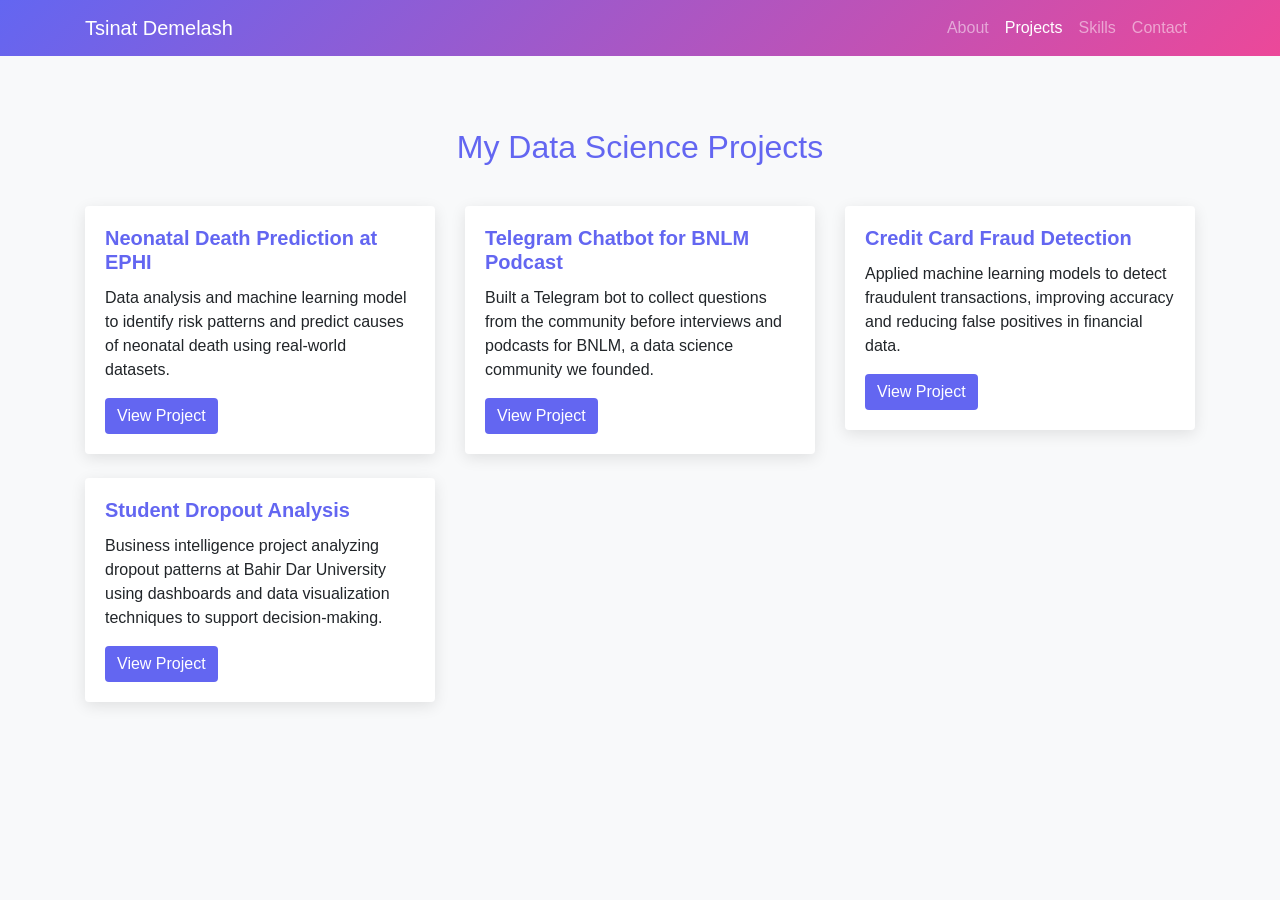
<file: projects.html>
<!DOCTYPE html>
<html lang="en">
<head>
<meta charset="UTF-8">
<title>Projects | Tsinat Demelash</title>

<link rel="stylesheet" href="https://stackpath.bootstrapcdn.com/bootstrap/4.5.2/css/bootstrap.min.css">

<style>
:root { --primary-color: #6366f1; --accent-color: #ec4899; }

body {
    padding-top: 80px;
    background-color: #f8f9fa;
}

.navbar {
    background: linear-gradient(135deg, var(--primary-color), var(--accent-color)) !important;
}

.card {
    border: none;
    transition: 0.3s;
    box-shadow: 0 4px 15px rgba(0,0,0,0.1);
}

.card:hover {
    transform: translateY(-10px);
    border-bottom: 4px solid var(--accent-color);
}

.btn-primary {
    background-color: var(--primary-color);
    border: none;
}

h2 {
    color: var(--primary-color);
    margin-bottom: 40px;
}

.card-title {
    font-weight: bold;
    color: var(--primary-color);
}
</style>
</head>

<body>

<nav class="navbar navbar-expand-lg navbar-dark fixed-top">
<div class="container">
<a class="navbar-brand" href="index.html">Tsinat Demelash</a>
<div class="collapse navbar-collapse">
<ul class="navbar-nav ml-auto">
<li class="nav-item"><a class="nav-link" href="index.html">About</a></li>
<li class="nav-item active"><a class="nav-link" href="projects.html">Projects</a></li>
<li class="nav-item"><a class="nav-link" href="skills.html">Skills</a></li>
<li class="nav-item"><a class="nav-link" href="contact.html">Contact</a></li>
</ul>
</div>
</div>
</nav>

<section class="container py-5">
<h2 class="text-center">My Data Science Projects</h2>
<div class="row">

<!-- Neonatal Death Prediction -->
<div class="col-md-4 mb-4">
<div class="card">

<div class="card-body">
<h5 class="card-title">Neonatal Death Prediction at EPHI</h5>
<p class="card-text">Data analysis and machine learning model to identify risk patterns and predict causes of neonatal death using real-world datasets.</p>
<a href="https://github.com/tsinatT4ed5/Neonatal-Death-Analysis"  
   class="btn btn-primary" 
   target="_blank">
 View Project</a>
</div>
</div>
</div>

<!-- Telegram Chatbot -->
<div class="col-md-4 mb-4">
<div class="card">

<div class="card-body">
<h5 class="card-title">Telegram Chatbot for BNLM Podcast</h5>
<p class="card-text">Built a Telegram bot to collect questions from the community before interviews and podcasts for BNLM, a data science community we founded.</p>
<a href="#" class="btn btn-primary">View Project</a>
</div>
</div>
</div>

<!-- Credit Card Fraud Detection -->
<div class="col-md-4 mb-4">
<div class="card">

<div class="card-body">
<h5 class="card-title">Credit Card Fraud Detection</h5>
<p class="card-text">Applied machine learning models to detect fraudulent transactions, improving accuracy and reducing false positives in financial data.</p>
<a href="#" class="btn btn-primary">View Project</a>
</div>
</div>
</div>

<!-- Student Dropout Analysis -->
<div class="col-md-4 mb-4">
<div class="card">

<div class="card-body">
<h5 class="card-title">Student Dropout Analysis</h5>
<p class="card-text">Business intelligence project analyzing dropout patterns at Bahir Dar University using dashboards and data visualization techniques to support decision-making.</p>
<a href="#" class="btn btn-primary">View Project</a>
</div>
</div>
</div>

</div>
</section>

</body>
</html>
</file>
